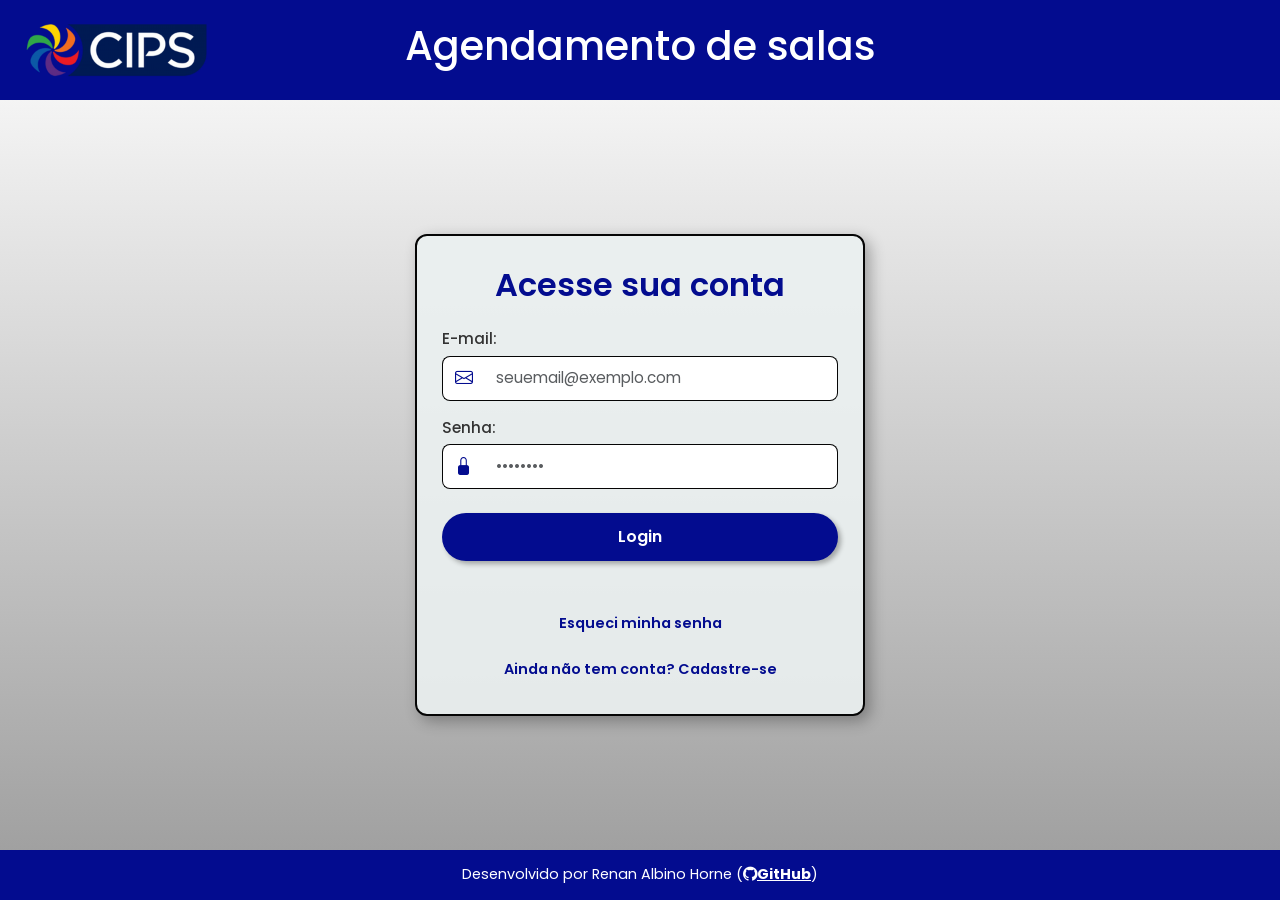
<file: index.html>
<!DOCTYPE html>
<html lang="pt-BR">
<head>
    <meta charset="UTF-8">
    <meta name="viewport" content="width=device-width, initial-scale=1.0">
    <title>Agendamento de salas CIPS</title>
    <link rel="preconnect" href="https://fonts.googleapis.com">
    <link rel="preconnect" href="https://fonts.gstatic.com" crossorigin>
    <link href="https://fonts.googleapis.com/css2?family=Poppins:wght@300;400;500;600;700&display=swap" rel="stylesheet">
    <link href="https://cdn.jsdelivr.net/npm/bootstrap@5.3.3/dist/css/bootstrap.min.css" rel="stylesheet">
    <link rel="stylesheet" href="https://cdn.jsdelivr.net/npm/bootstrap-icons@1.11.3/font/bootstrap-icons.min.css">
    <link rel="stylesheet" href="css/style.css">
</head>
<body>
    <header>
        <div class="divHeader">
            <div class="imagemLogo">
                <img src="images/logo_cips.png" alt="Logo CIPS">
            </div>
            <h1>Agendamento de salas</h1>
        </div>
    </header>

    <main>
        <div class="container">
            <h2 class="mb-4">Acesse sua conta</h2>
            
            <form action="php/login.php" method="POST">
                <div class="mb-3 text-start">
                    <label for="email" class="formFont">E-mail:</label>
                    <div class="input-group">
                        <span class="input-group-text bg-white border-end-0"><i class="bi bi-envelope textCips"></i></span>
                        <input type="email" id="email" name="email" class="form-control border-start-0" placeholder="seuemail@exemplo.com" required>
                    </div>
                </div>
                <div class="mb-4 text-start">
                    <label for="senha" class="formFont">Senha:</label>
                    <div class="input-group">
                        <span class="input-group-text bg-white border-end-0"><i class="bi bi-lock-fill textCips"></i></span>
                        <input type="password" id="senha" name="senha" class="form-control border-start-0" placeholder="••••••••" required>
                    </div>
                </div>

                <button type="submit" class="button w-100">Login</button>
            </form>

            <div class="mt-5 d-flex flex-column align-items-center gap-3">
                <a href="html/esqueci_senha.html" class="linkCadastro py-1 px-2">Esqueci minha senha</a> 
                <a href="html/cadastro.html" class="linkCadastro py-1 px-2">Ainda não tem conta? Cadastre-se</a>
            </div>
        </div>
    </main>

    <footer>
        <div class="divFooter">
            <p class="mb-0">Desenvolvido por Renan Albino Horne (<a href="https://github.com/RenanHornet" target="_blank" class="linkGit"><i class="bi bi-github"></i>GitHub</a>)</p>
        </div>
    </footer>
    <script src="https://cdn.jsdelivr.net/npm/bootstrap@5.3.3/dist/js/bootstrap.bundle.min.js"></script>
</body>
</html>
</file>
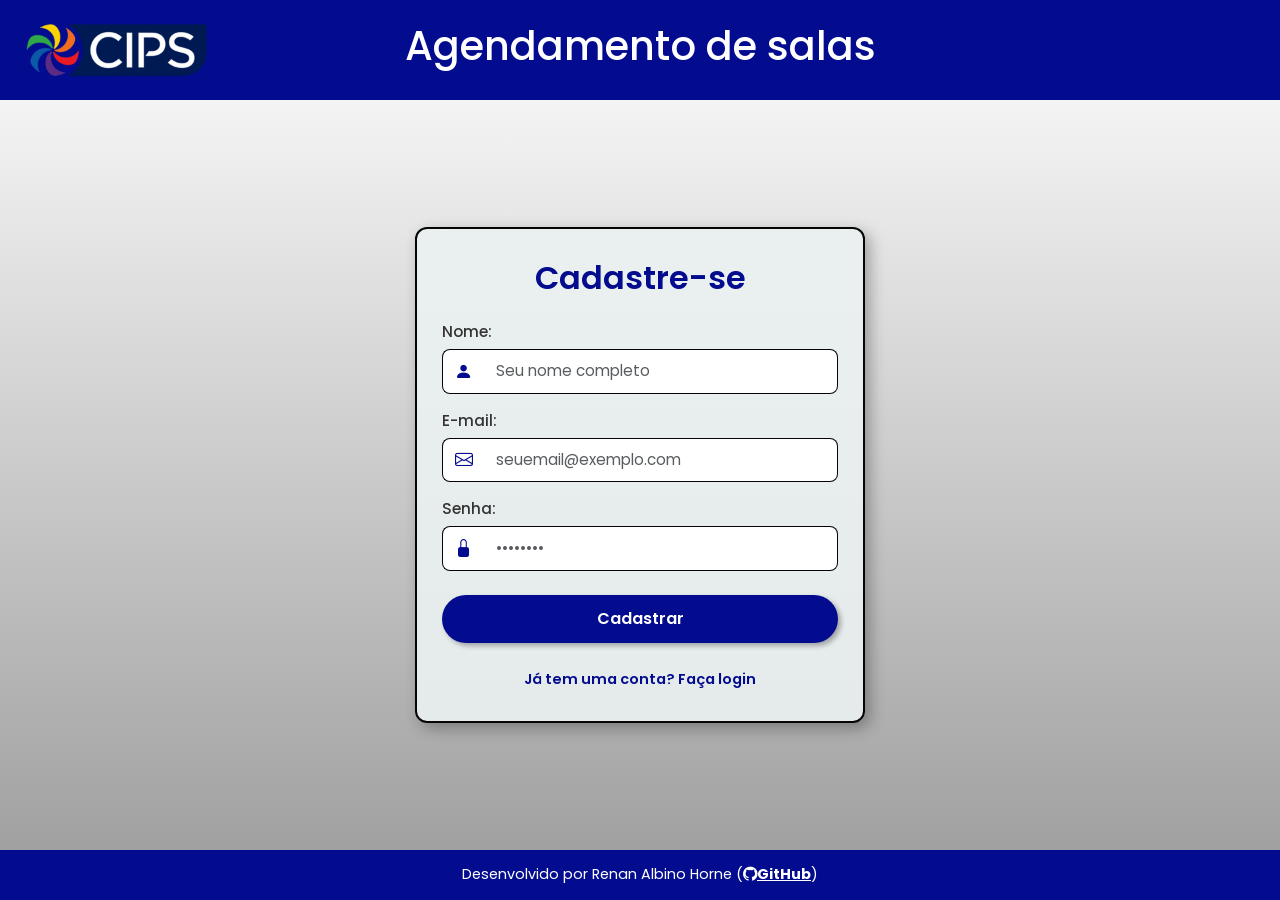
<file: html/cadastro.html>
<!DOCTYPE html>
<html lang="pt-BR">
<head>
    <meta charset="UTF-8">
    <meta name="viewport" content="width=device-width, initial-scale=1.0">
    <title>Cadastre-se - CIPS</title>
    <link rel="preconnect" href="https://fonts.googleapis.com">
    <link rel="preconnect" href="https://fonts.gstatic.com" crossorigin>
    <link href="https://fonts.googleapis.com/css2?family=Poppins:wght@300;400;500;600;700&display=swap" rel="stylesheet">
    <link href="https://cdn.jsdelivr.net/npm/bootstrap@5.3.3/dist/css/bootstrap.min.css" rel="stylesheet">
    <link rel="stylesheet" href="https://cdn.jsdelivr.net/npm/bootstrap-icons@1.11.3/font/bootstrap-icons.min.css">
    <link rel="stylesheet" href="../css/style.css">
</head>
<body>
    <header>
        <div class="divHeader">
            <div class="imagemLogo">
                <img src="../images/logo_cips.png" alt="Logo CIPS">
            </div>
            <h1>Agendamento de salas</h1>
        </div>
    </header>

    <main>
        <div class="container">
            <h2 class="mb-4">Cadastre-se</h2>
            <form action="../php/cadastrar.php" method="POST">
                
                <div class="mb-3 text-start">
                    <label for="nome" class="formFont">Nome:</label>
                    <div class="input-group">
                        <span class="input-group-text bg-white border-end-0"><i class="bi bi-person-fill textCips"></i></span>
                        <input type="text" id="nome" name="nome" class="form-control border-start-0" placeholder="Seu nome completo" required>
                    </div>
                </div>

                <div class="mb-3 text-start">
                    <label for="email" class="formFont">E-mail:</label>
                    <div class="input-group">
                        <span class="input-group-text bg-white border-end-0"><i class="bi bi-envelope textCips"></i></span>
                        <input type="email" id="email" name="email" class="form-control border-start-0" placeholder="seuemail@exemplo.com" required>
                    </div>
                </div>

                <div class="mb-4 text-start">
                    <label for="senha" class="formFont">Senha:</label>
                    <div class="input-group">
                        <span class="input-group-text bg-white border-end-0"><i class="bi bi-lock-fill textCips"></i></span>
                        <input type="password" id="senha" name="senha" class="form-control border-start-0" placeholder="••••••••" required>
                    </div>
                </div>
                <button type="submit" class="button w-100">Cadastrar</button>
            </form>

            <div class="mt-4">
                <a href="../index.html" class="linkCadastro">Já tem uma conta? Faça login</a>
            </div>
        </div>
    </main>

    <footer>
        <div class="divFooter">
            <p class="mb-0">Desenvolvido por Renan Albino Horne (<a href="https://github.com/RenanHornet" target="_blank" class="linkGit"><i class="bi bi-github"></i>GitHub</a>)</p>
        </div>
    </footer>
    <script src="https://cdn.jsdelivr.net/npm/bootstrap@5.3.3/dist/js/bootstrap.bundle.min.js"></script>
</body>
</html>
</file>
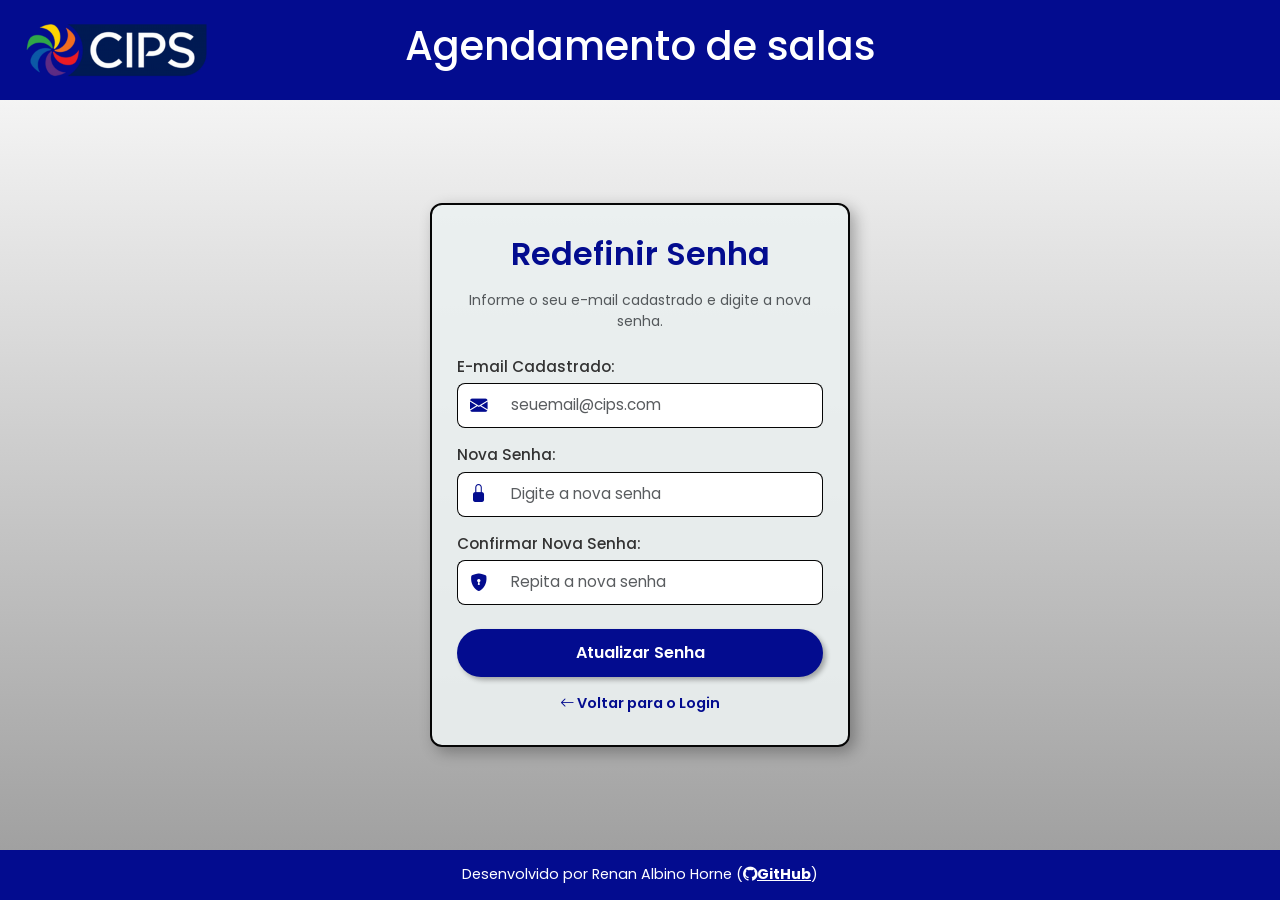
<file: html/esqueci_senha.html>
<!DOCTYPE html>
<html lang="pt-br">
<head>
    <meta charset="UTF-8">
    <meta name="viewport" content="width=device-width, initial-scale=1.0">
    <title>Redefinir Senha - Agendamento CIPS</title>
    <link rel="preconnect" href="https://fonts.googleapis.com">
    <link rel="preconnect" href="https://fonts.gstatic.com" crossorigin>
    <link href="https://fonts.googleapis.com/css2?family=Poppins:wght@300;400;500;600;700&display=swap" rel="stylesheet">
    <link href="https://cdn.jsdelivr.net/npm/bootstrap@5.3.3/dist/css/bootstrap.min.css" rel="stylesheet">
    <link rel="stylesheet" href="https://cdn.jsdelivr.net/npm/bootstrap-icons@1.11.3/font/bootstrap-icons.min.css">
    <link rel="stylesheet" href="../css/style.css">
</head>
<body class="d-flex flex-column min-vh-100">

    <header>    
        <div class="divHeader">
            <div class="imagemLogo">
                <img src="../images/logo_cips.png" alt="Logo CIPS">
            </div>
            <h1>Agendamento de salas</h1>
        </div>
    </header>

    <main class="container-fluid flex-grow-1 d-flex justify-content-center align-items-center py-4">
        <div class="container" style="max-width: 420px;">
            <h2 class="mb-3">Redefinir Senha</h2>
            <p class="text-muted small mb-4">Informe o seu e-mail cadastrado e digite a nova senha.</p>

            <form action="../php/redefinir_senha.php" method="POST">
                
                <div class="mb-3 text-start">
                    <label for="email" class="formFont">E-mail Cadastrado:</label>
                    <div class="input-group">
                        <span class="input-group-text bg-white border-end-0"><i class="bi bi-envelope-fill textCips"></i></span>
                        <input type="email" id="email" name="email" class="form-control border-start-0" placeholder="seuemail@cips.com" required>
                    </div>
                </div>

                <div class="mb-3 text-start">
                    <label for="nova_senha" class="formFont">Nova Senha:</label>
                    <div class="input-group">
                        <span class="input-group-text bg-white border-end-0"><i class="bi bi-lock-fill textCips"></i></span>
                        <input type="password" id="nova_senha" name="nova_senha" class="form-control border-start-0" placeholder="Digite a nova senha" required>
                    </div>
                </div>

                <div class="mb-4 text-start">
                    <label for="confirmar_senha" class="formFont">Confirmar Nova Senha:</label>
                    <div class="input-group">
                        <span class="input-group-text bg-white border-end-0"><i class="bi bi-shield-lock-fill textCips"></i></span>
                        <input type="password" id="confirmar_senha" name="confirmar_senha" class="form-control border-start-0" placeholder="Repita a nova senha" required>
                    </div>
                </div>

                <button type="submit" class="button w-100 mb-3">Atualizar Senha</button>
            </form>

            <a href="../index.html" class="linkCadastro"><i class="bi bi-arrow-left"></i> Voltar para o Login</a>
        </div>
    </main>

    <footer>
        <div class="divFooter">
            <p class="mb-0">Desenvolvido por Renan Albino Horne (<a href="https://github.com/RenanHornet" target="_blank" class="linkGit"><i class="bi bi-github"></i>GitHub</a>)</p>
        </div>    
    </footer>

</body>
</html>
</file>
<file: css/style.css>
body {
    font-family: 'Poppins', sans-serif;
    background: linear-gradient(to bottom, #fff, #9b9b9b);
    margin: 0;
    display: flex;
    flex-direction: column;
    min-height: 100vh;
}

* {
    box-sizing: border-box;
}

/* Cabeçalho */
.divHeader {
    width: 100%;
    height: 100px;
    background-color: rgb(3, 12, 143);
    text-align: center;
    color: white;
    display: flex;
    justify-content: center;
    align-items: center;
    position: relative;
    padding: 0 20px;
}

.imagemLogo {
    position: absolute;
    left: 15px;
    display: flex;
    align-items: center;
}

.imagemLogo img {
    height: 200px;
    width: auto;
}

.btnSair {
    position: absolute;
    right: 25px; 
    background-color: rgba(255, 255, 255, 0.15);
    color: white !important;
    text-decoration: none;
    font-weight: 500;
    font-size: 0.95rem;
    padding: 8px 16px;
    border-radius: 20px;
    border: 1px solid rgba(255, 255, 255, 0.4);
    display: inline-flex;
    align-items: center;
    transition: all 0.2s ease-in-out;
}

.btnSair:hover {
    background-color: #c82333; 
    border-color: #c82333;
    color: white !important;
    transform: scale(1.03);
}


main {
    flex: 1;
    display: flex;
    flex-direction: row;
    justify-content: center;
    align-items: center;
    padding: 40px 20px;
}


.container {
    background-color: rgba(235, 241, 241, 0.9);
    width: 100%;
    max-width: 450px;
    height: 100%;
    text-align: center;
    border: 2px solid #050505;
    border-radius: 12px;
    box-shadow: 5px 5px 15px rgba(0, 0, 0, 0.3);
    padding: 30px 25px;
    display: flex;
    flex-direction: column;
}

.listaReservas {
    background-color: rgba(235, 241, 241, 0.9);
    width: 100%;
    max-width: 450px;
    height: 580px;
    border: 2px solid #050505;
    border-radius: 12px;
    box-shadow: 5px 5px 15px rgba(0, 0, 0, 0.3);
    padding: 25px 20px;
    display: flex;
    flex-direction: column;
}

.navegacaoData{
    display: flex;
    justify-content: space-between;
    align-items: center;
    background-color: #fff;
    border: 1px solid #05050505;
    border-radius: 8px;
    padding: 8px 12px;
    margin-bottom: 12px;
}

.dataAtual{
    font-size:0.9rem;
    font-weight: 500;
    color: #333;
    white-space:nowrap;
}

.btnSeta{
    display: inline-flex;
    align-items: center;
    justify-content: center;
    width: 30px;
    height: 30px;
    background-color: rgb(3, 12, 143);
    color: white !important;
    border-radius: 50%;
    text-decoration: none;
    font-size: 0.85rem;
    transition: background-color 0.2 ease, transform 0.1s ease;
}

.btnSeta:hover{
    background-color: #020a80;
    transform: scale(1.08);
}

.scrollInterno {
    flex: 1; 
    overflow-y: auto; 
    padding-right: 6px; 
    margin-top: 5px;
}

.scrollInterno::-webkit-scrollbar {
    width: 6px;
}

.scrollInterno::-webkit-scrollbar-thumb {
    background-color: rgba(3, 12, 143, 0.4);
    border-radius: 10px;
}

.itemReserva{
    background-color: #fff;
    border: 1px solid #ccc;
    border-radius: 8px;
    padding: 12px 15px;
    margin-bottom: 10px;
    text-align: start;
    box-shadow: 0 2px 4px rgba(0,0,0,0.05);
}

.itemReserva p {
    margin-bottom: 3px;
    font-size: 0.88rem;
    color: #333;
}

h2 {
    font-weight: 600;
    color: rgb(3, 12, 143);
}

.formFont {
    font-weight: 500;
    font-size: 0.95rem;
    display: block;
    margin-bottom: 5px;
    color: #333;
}


.textCips {
    color: rgb(3, 12, 143) !important;
}


.input-group .input-group-text {
    border-color: #050505;
    border-top-left-radius: 8px;
    border-bottom-left-radius: 8px;
    font-size: 1.1rem;
}

.input-group .form-control {
    border-color: #050505;
    border-top-right-radius: 8px;
    border-bottom-right-radius: 8px;
    padding: 10px 12px;
    font-size: 0.95rem;
}

.input-group .form-control:focus {
    box-shadow: none;
    border-color: rgb(3, 12, 143);
}


.button {
    box-shadow: 3px 3px 5px rgba(0, 0, 0, 0.3);
    cursor: pointer;
    background-color: rgb(3, 12, 143);
    color: white;
    border: none;
    border-radius: 25px;
    padding: 12px;
    font-size: 1rem;
    font-weight: 600;
    transition: all 0.2s ease-in-out;
}

.button:hover {
    transform: scale(1.02);
    background-color: #020a80;
}

.button:active {
    transform: scale(0.98);
}

.btnCancelar {
    background-color: rgb(3, 12, 143) !important;
    color: white !important;
    border-radius: 20px;
}

.btnCancelar:hover{
    background-color: #c82333 !important;
    
}


.linkCadastro {
    color: rgb(3, 12, 143);
    font-weight: 600;
    text-decoration: none;
    font-size: 0.9rem;
}

.linkCadastro:hover {
    text-decoration: underline;
}


.divFooter {
    width: 100%;
    height: 50px;
    text-align: center;
    background-color: rgb(3, 12, 143);
    color: white;
    display: flex;
    justify-content: center;
    align-items: center;
    font-size: 0.9rem;
}

.linkGit {
    color: #fff;
    font-weight: bold;
    text-decoration: underline;
}

/* Responsividade para Celulares */
@media (max-width: 768px) {
    .divHeader {
        height: auto;
        flex-direction: column;
        padding: 15px;
        gap: 10px;
    }

    .imagemLogo, .btnSair {
        position: relative;
        left: 0;
    }

    .imagemLogo img {
        height: 100px;
    }

    .divHeader h1 {
        font-size: 1.3rem;
        margin: 0;
    }

    .container {
        padding: 25px 20px;
    }
}
</file>
